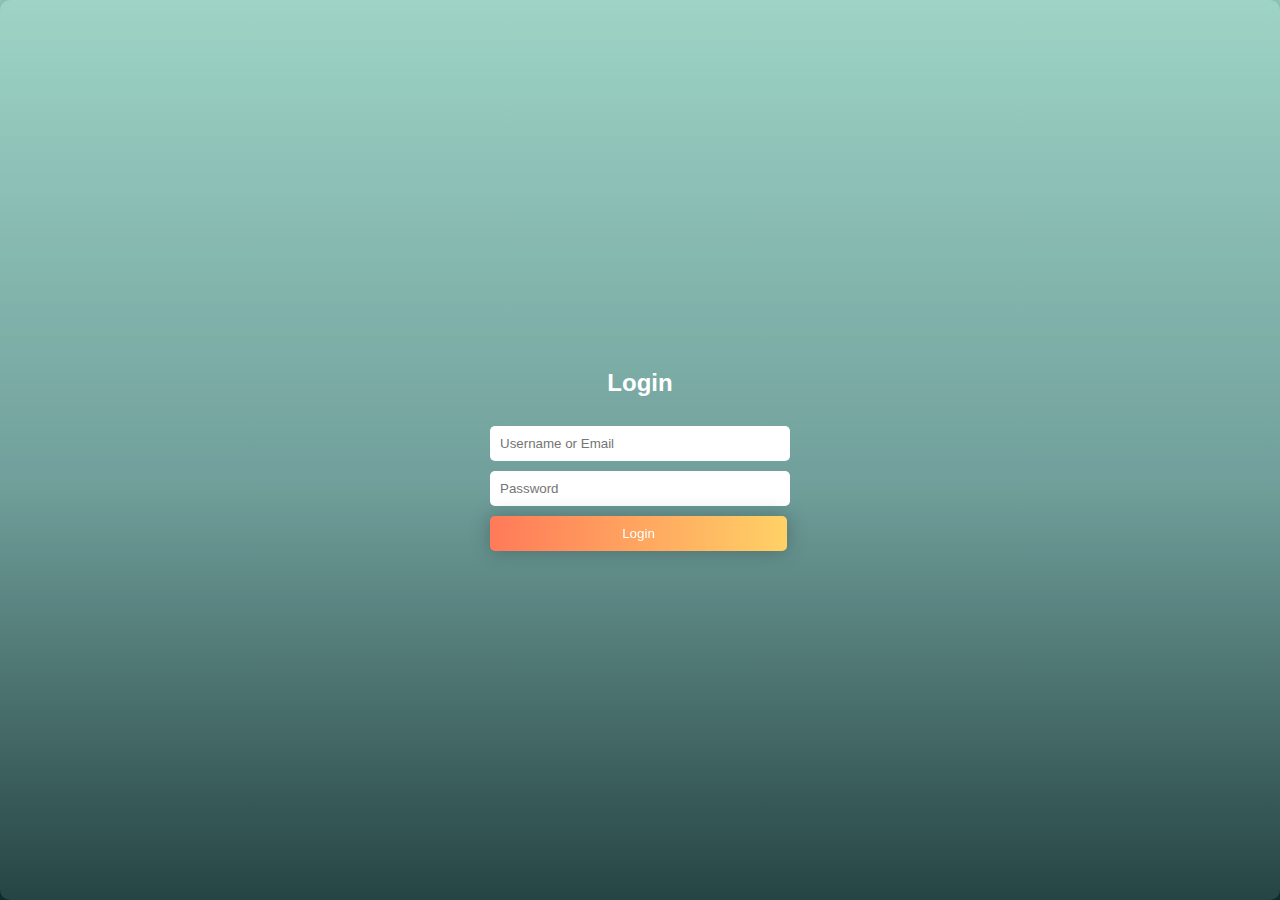
<file: public/index.html>
<!DOCTYPE html>
<html>

<head>
  <title>Login</title>
  <link rel="stylesheet" type="text/css" href="css/styles.css">
</head>

<body>
  <div class="contain">
    <h2>Login</h2>
    <form id="loginForm">
      <input type="text" id="userOrEmail" placeholder="Username or Email" maxlength="250" required />
      <input type="password" id="password" placeholder="Password" maxlength="250" required />
      <button type="submit">Login</button>
    </form>
    <div id="errorMsg"></div>
  
    <script src="js/login.js"></script>
  </div>
</body>

</html>
</file>
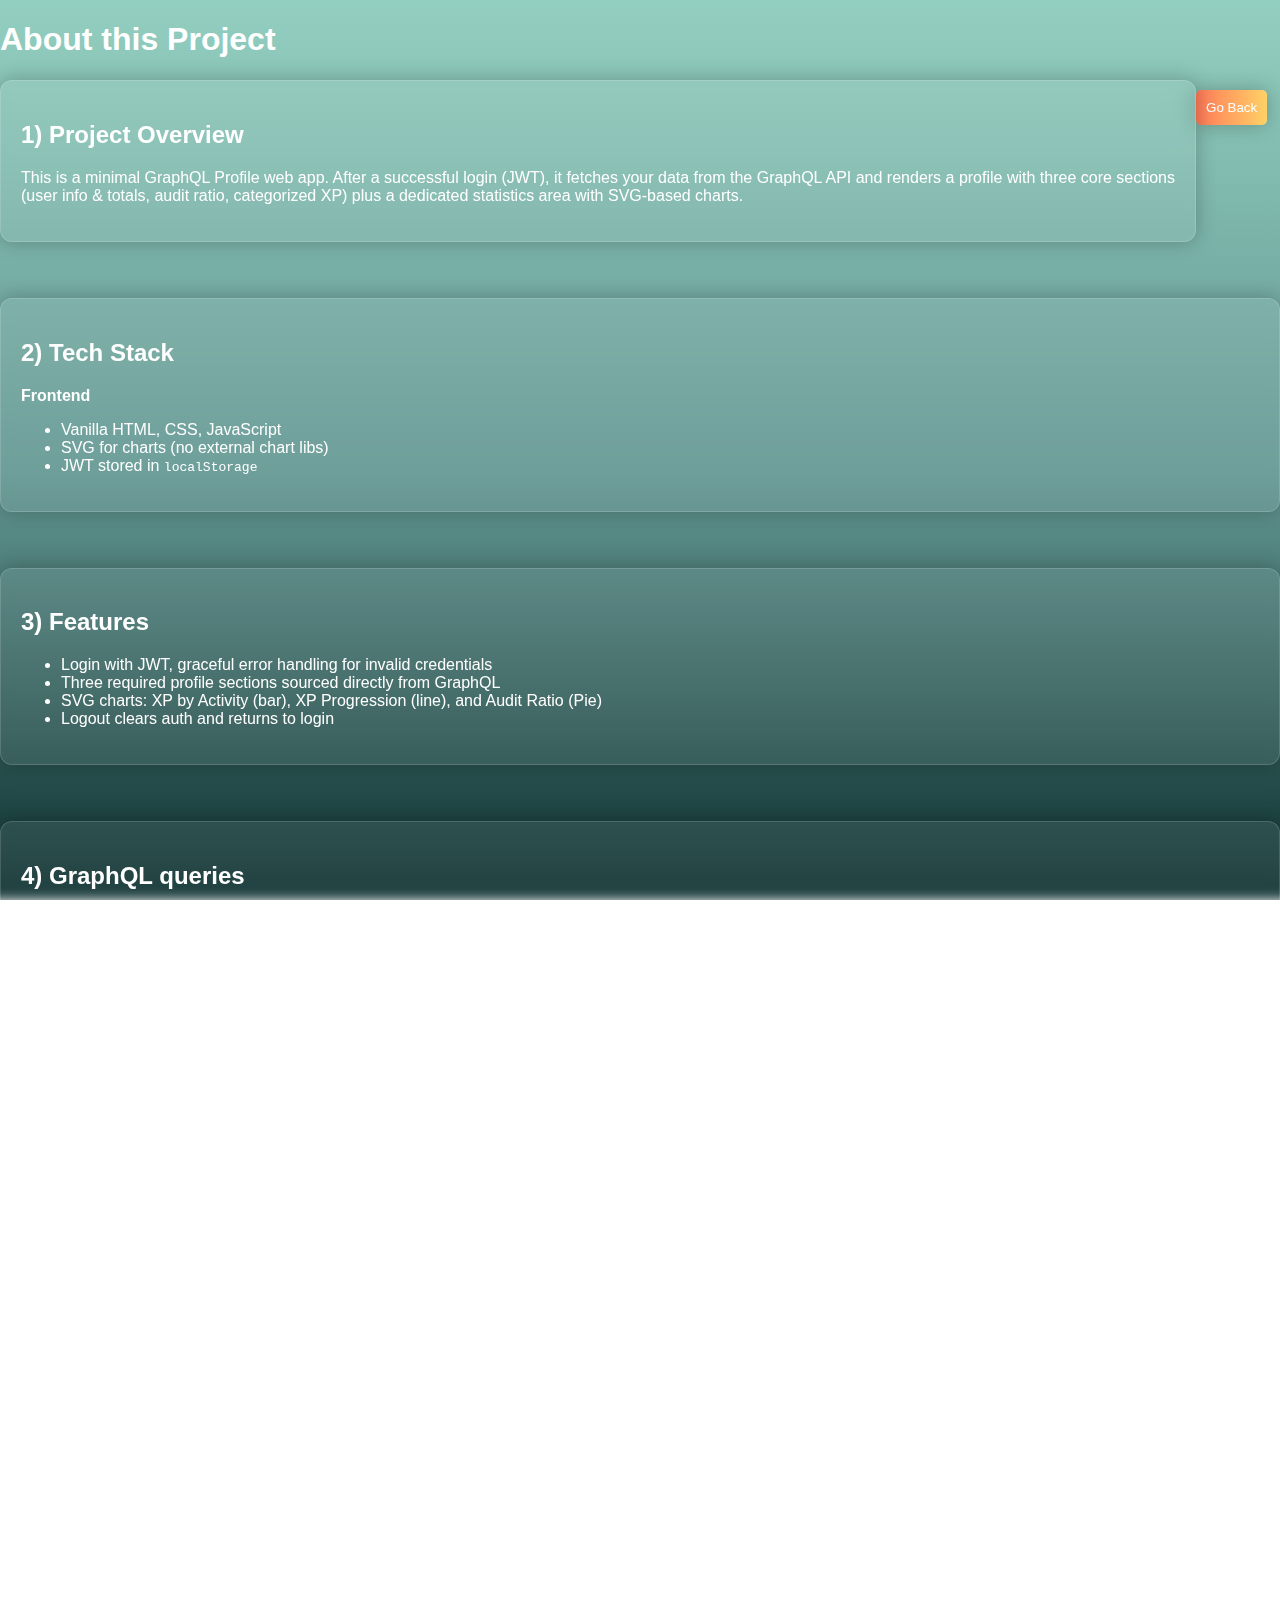
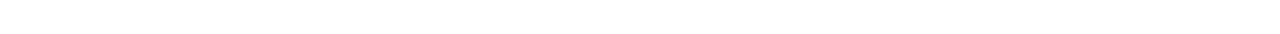
<file: public/about.html>
<!DOCTYPE html>
<html lang="en">

<head>
  <meta charset="utf-8" />
  <meta name="viewport" content="width=device-width, initial-scale=1" />
  <title>About — GraphQL Profile</title>
  <link rel="stylesheet" type="text/css" href="css/styles.css">
</head>

<body>
  <div class="container">
    <header class="top">
      <h1>About this Project</h1>
      <button onclick="history.back()">Go Back</button>
    </header>

    <!-- 1) Project Overview -->
    <section class="card" aria-labelledby="overview">
      <h2 id="overview">1) Project Overview</h2>
      <p>
        This is a minimal GraphQL Profile web app. After a successful login (JWT), it fetches your data from the
        GraphQL API and renders a profile with three core sections (user info & totals, audit ratio, categorized XP)
        plus a dedicated statistics area with SVG-based charts.
      </p>
    </section>

    <div style="height:1rem"></div>

    <!-- 2) Tech Stack -->
    <section class="card" aria-labelledby="stack">
      <h2 id="stack">2) Tech Stack</h2>
      <div class="grid">
        <div>
          <strong>Frontend</strong>
          <ul class="list">
            <li>Vanilla HTML, CSS, JavaScript</li>
            <li>SVG for charts (no external chart libs)</li>
            <li>JWT stored in <code>localStorage</code></li>
          </ul>
        </div>
        <div>
        </div>
      </div>
    </section>

    <div style="height:1rem"></div>

    <!-- 3) Features -->
    <section class="card" aria-labelledby="features">
      <h2 id="features">3) Features</h2>
      <ul class="list">
        <li>Login with JWT, graceful error handling for invalid credentials</li>
        <li>Three required profile sections sourced directly from GraphQL</li>
        <li>SVG charts: XP by Activity (bar), XP Progression (line), and Audit Ratio (Pie)</li>
        <li>Logout clears auth and returns to login</li>
      </ul>
    </section>

    <div style="height:1rem"></div>

    <!-- 4) GraphQL queries -->
    <section class="card" aria-labelledby="graphql">
      <h2 id="graphql">4) GraphQL queries</h2>
      <p>Types of queries used in the project:</p>

      <strong>Normal</strong>
      <pre><code>{ user { id login email firstName lastName } }</code></pre>
      <br>
      <strong>Nested</strong>
      <pre><code>{
      transaction(
        where: {
          _and: [
            { type: { _eq: "xp" } },
            { path: { _like: "/bahrain/bh-module/checkpoint/%" } },
            { createdAt: { _gt: "${oldestDate}" } }
          ]
        }
      ) {
        amount
        createdAt
        object { name type }
      }
    }</code></pre>
      <br>
      <strong>arguments</strong>
      <pre><code>{
    transaction(
      where: {
        _and: [
          { type: { _eq: "xp" } },
          { path: { _like: "/bahrain/bh-module/%" } },
          { path: { _nlike: "/bahrain/bh-module/checkpoint/%" } }
        ]
      },
      order_by: { createdAt: asc },
      limit: 1
    ) {
      createdAt
    }
  }</code></pre>

    </section>

    <div style="height:1rem"></div>


  </div>
</body>

</html>
</file>
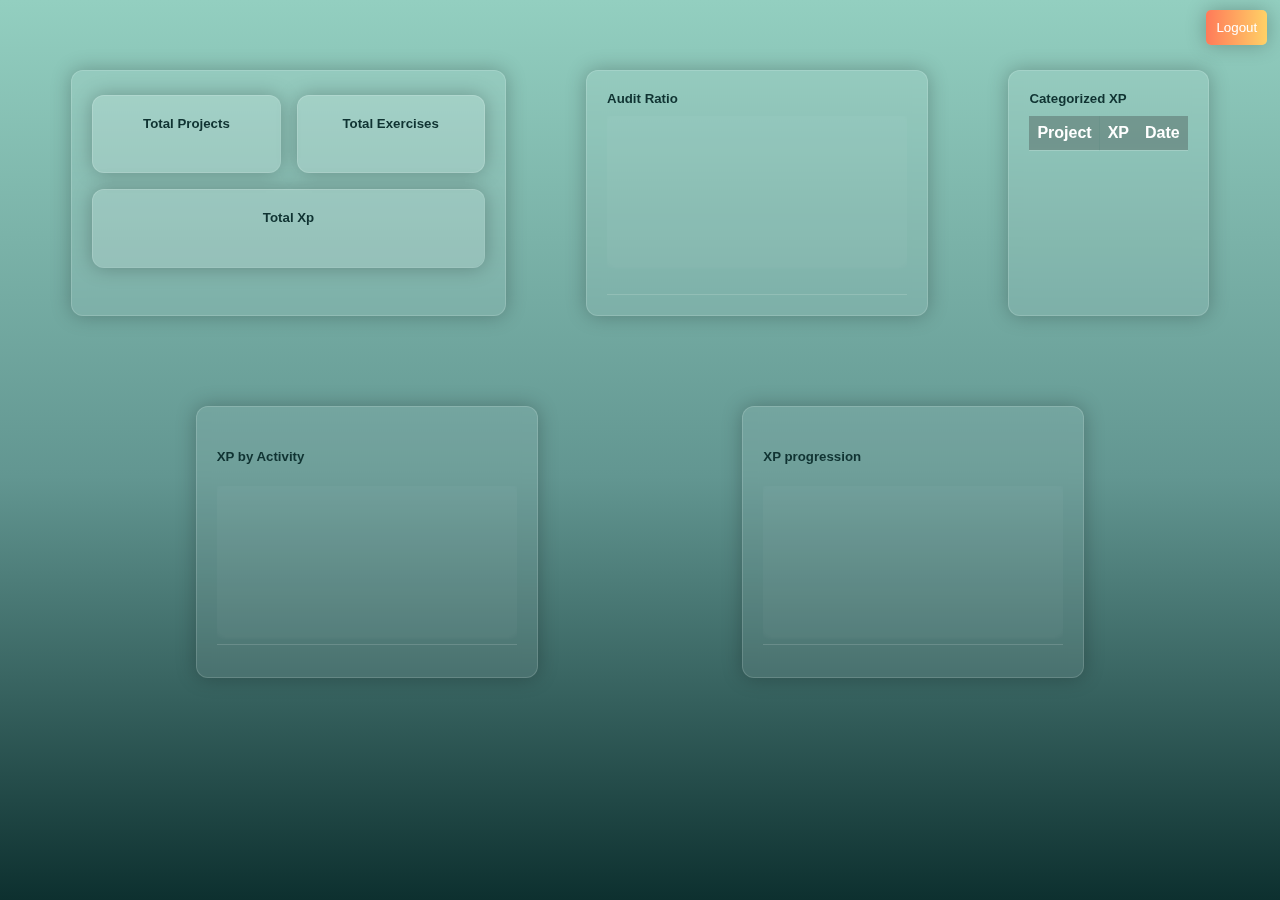
<file: public/profile.html>
<!DOCTYPE html>
<html>
  <head>
    <title>Profile</title>
    <link rel="stylesheet" type="text/css" href="css/styles.css" />
  </head>
  <body>


<button onclick="logout()">Logout</button>
    <div class="page-wrapper">
      

      <div class="graphs-container">
        <div class="cardUser">
          <div id="userInfo">
            <h1 id="fullName"></h1>
            <small class="small" id="username"></small>
            <div class="user-container">
              <div class="card">
              <h5>Total Projects</h5>
              <h1 id="totalProjects"></h1>
            </div>
            <div class="card">
              <h5>Total Exercises</h5>
              <h1 id="totalExcercises"></h1>
            </div>
              <div class="card">
                <h5>Total Xp</h5>
                <h1 id="totalXp"></h1>
              </div>
            </div>
          </div>
        </div>
        <div class="card">
          <h5>Audit Ratio</h5>
          <div class="graph-wrapper">
            <svg id="graph3"></svg>
            <h2 id="ratio"></h2>
          </div>
        </div>
                <div class="tableCard">
          <h5>Categorized XP</h5>
          <table id="xpTable">
            <thead>
              <tr>
                <th style="padding: 8px">Project</th>
                <th style="padding: 8px">XP</th>
                <th style="padding: 8px">Date</th>
              </tr>
            </thead>
            <tbody></tbody>
          </table>
        </div>
      </div>

      <div class="graphs-container2">
         <div class="card">
          <h5>XP by Activity</h5>
          <div class="graph-wrapper">
            <svg id="xpBarChart"></svg>
          </div>
          <div class="legend" id="xpBarLegend"></div>
        </div>

        <div class="card">
          <h5>XP progression</h5>
          <div class="graph-wrapper">
            <svg id="graph2"></svg>
          </div>
        </div>
      </div>
    </div>
    <script src="js/graphql.js"></script>
    <script src="js/profile.js"></script>
  </body>
</html>
</file>
<file: public/css/styles.css>
:root {
  --bg-grad: linear-gradient(180deg, rgba(147, 207, 192, 1) 0%, rgba(98, 150, 145, 1) 53%, rgba(13, 48, 47, 1) 100%);
  --card-bg: rgba(255, 255, 255, 0.08);
  --card-border: rgba(255, 255, 255, 0.15);
  --text: #ffffff;
  --text-dim: #cfd8dc;
  --accent-2: #ffd166;
  --accent-1: #ff7a59;
  --shadow-strong: 0 10px 30px rgba(0, 0, 0, 0.35);
  --shadow-soft: 0 0 20px rgba(0, 0, 0, 0.25);
  --radius-lg: 12px;
  --radius-md: 8px;
}

* {
  box-sizing: border-box;
}

html,
body {
  height: 100%;
  overflow: auto;
}

body {
  margin: 0;
  font-family: Arial, sans-serif;
  color: var(--text);
  background: var(--bg-grad);
}

a {
  color: #00c4b3;
  text-decoration: none;
}

a:hover {
  text-decoration: underline;
}

.logout-container {
  position: fixed;
  top: 16px;
  right: 16px;
  z-index: 100;
}

button {
  background: linear-gradient(90deg, var(--accent-1), var(--accent-2));
  color: #fff;
  border: 1px solid var(--card-border);
  padding: 10px 18px;
  border-radius: 10px;
  cursor: pointer;
  box-shadow: var(--shadow-soft);
  transition: transform .15s ease, box-shadow .15s ease, opacity .15s ease;
  backdrop-filter: blur(4px);
  float: right;
  margin-right: 1%;
}

button:hover {
  transform: translateY(-1px);
  box-shadow: var(--shadow-strong);
  opacity: .95;
}


.page-wrapper {
  width: 100%;
  margin: 0 auto;
}

.card,
.cardUser,
.tableCard {
  background: var(--card-bg);
  border: 1px solid var(--card-border);
  border-radius: var(--radius-lg);
  padding: 20px;
  margin: 20px 0;
  box-shadow: var(--shadow-soft);
  color: var(--text);
  backdrop-filter: blur(6px);
}


.cardUser {
  display: flex;
  flex-direction: column;
  gap: 12px;
}

.card svg {
  display: block;
}


#userInfo {
  display: block;
  color: var(--text);
}

#fullName {
  margin: 0 0 4px;
}

.small {
  margin-left: 2%;
  float: right;
  color: #103332;
}


.user-container {
  display: flex;
  gap: 16px;
  flex-wrap: wrap;
}

.user-container .card {
  flex: 1 1 160px;
  margin: 0;
  text-align: center;
}

.graphs-container {
  display: flex;
  justify-content: space-evenly;
  gap: 5%;
  flex-wrap: wrap;
  margin: 50px;
}

.graphs-container2 {
  display: flex;
  justify-content: space-evenly;
  gap: 5%;
  margin: 50px;
}

.graphs-container h5 {
  margin: 0 0 10px;
}

.graph-wrapper {
  width: 100%;
  max-width: 900px;
  padding-bottom: 8px;
  border-bottom: 1px solid var(--card-border);
}

svg {
  flex: 1;
  background: rgba(255, 255, 255, 0.03);
  border-radius: var(--radius-md);
  box-shadow: 0 0 6px rgba(255, 255, 255, 0.08);

}

svg rect:hover {
  fill: #ff7a59;
}

.tableCard {
  overflow-y: auto;
  max-height: 420px;
}

table {
  width: 100%;
  border-collapse: collapse;
  color: var(--text);
}

table th,
table td {
  padding: 10px 8px;
  border-bottom: 1px solid rgba(255, 255, 255, 0.1);
  text-align: left;
}

table thead th {
  top: 0;
  background: rgba(0, 0, 0, 0.25);
  backdrop-filter: blur(3px);
}

table tr:hover {
  background: rgba(255, 255, 255, 0.05);
}

.legend {
  display: flex;
  gap: 16px;
  margin-top: 12px;
  color: var(--text-dim);
  font-size: 14px;
  flex-wrap: wrap;
}

.legend-item {
  display: flex;
  align-items: center;
  gap: 6px;
  color: var(--text);
}

.legend-swatch {
  width: 14px;
  height: 14px;
  border-radius: 3px;
  display: inline-block;
  border: 1px solid var(--card-border);
}

h1 {
  color: white;
}

h2,
h5 {
  color: #103332;
  font-weight: bolder;
}

text {
  font-weight: bold;
  fill: #ffffffff;
}

.error-container {
  min-height: 100dvh;
  display: flex;
  align-items: center;
  justify-content: center;
  padding: 24px;
}


.error-message {
  max-width: 720px;
  text-align: center;
  background: var(--card-bg);
  border: 1px solid var(--card-border);
  border-radius: var(--radius-lg);
  padding: 40px 28px;
  box-shadow: var(--shadow-strong);
}

.error-message,
h2,
#errorMsg {
  color: var(--text);
}

.card,
.tableCard,
.graph-wrapper {
  scrollbar-color: rgb(145 205 190) #103332;
  overflow-x: auto;
}

::-webkit-scrollbar {
  height: 10px;
  width: 10px;
}

::-webkit-scrollbar-track {
  background: #103332;
  border-radius: 10px;
}

::-webkit-scrollbar-thumb {
  background: #91cdbe;
  border-radius: 10px;
}


.contain {
  height: 100vh;
  display: flex;
  flex-direction: column;
  justify-content: center;
  align-items: center;
  text-align: center;
  padding: 40px;
  border-radius: 10px;
  box-shadow: 0 0 15px rgba(0, 0, 0, 0.2);
  background: rgba(255, 255, 255, 0.1);
}

form {
  display: flex;
  flex-direction: column;
  width: 300px;
  margin: 0 auto;
}

input,
button {
  margin-top: 10px;
  padding: 10px;
  border-radius: 5px;
  border: none;
}

@media (max-width: 900px) {
  .page-wrapper {
    padding: 88px 14px 24px;
  }

  .graphs-container {
    gap: 16px;
  }

  .graph-wrapper {
    max-width: 100%;
  }

  .cardUser {
    margin-top: 40px;
  }
}

@media (max-width: 600px) {
  .logout-container {
    top: 12px;
    right: 12px;
  }

  button {
    padding: 9px 14px;
    border-radius: 8px;
  }

  .user-container {
    gap: 12px;
  }
}
</file>
